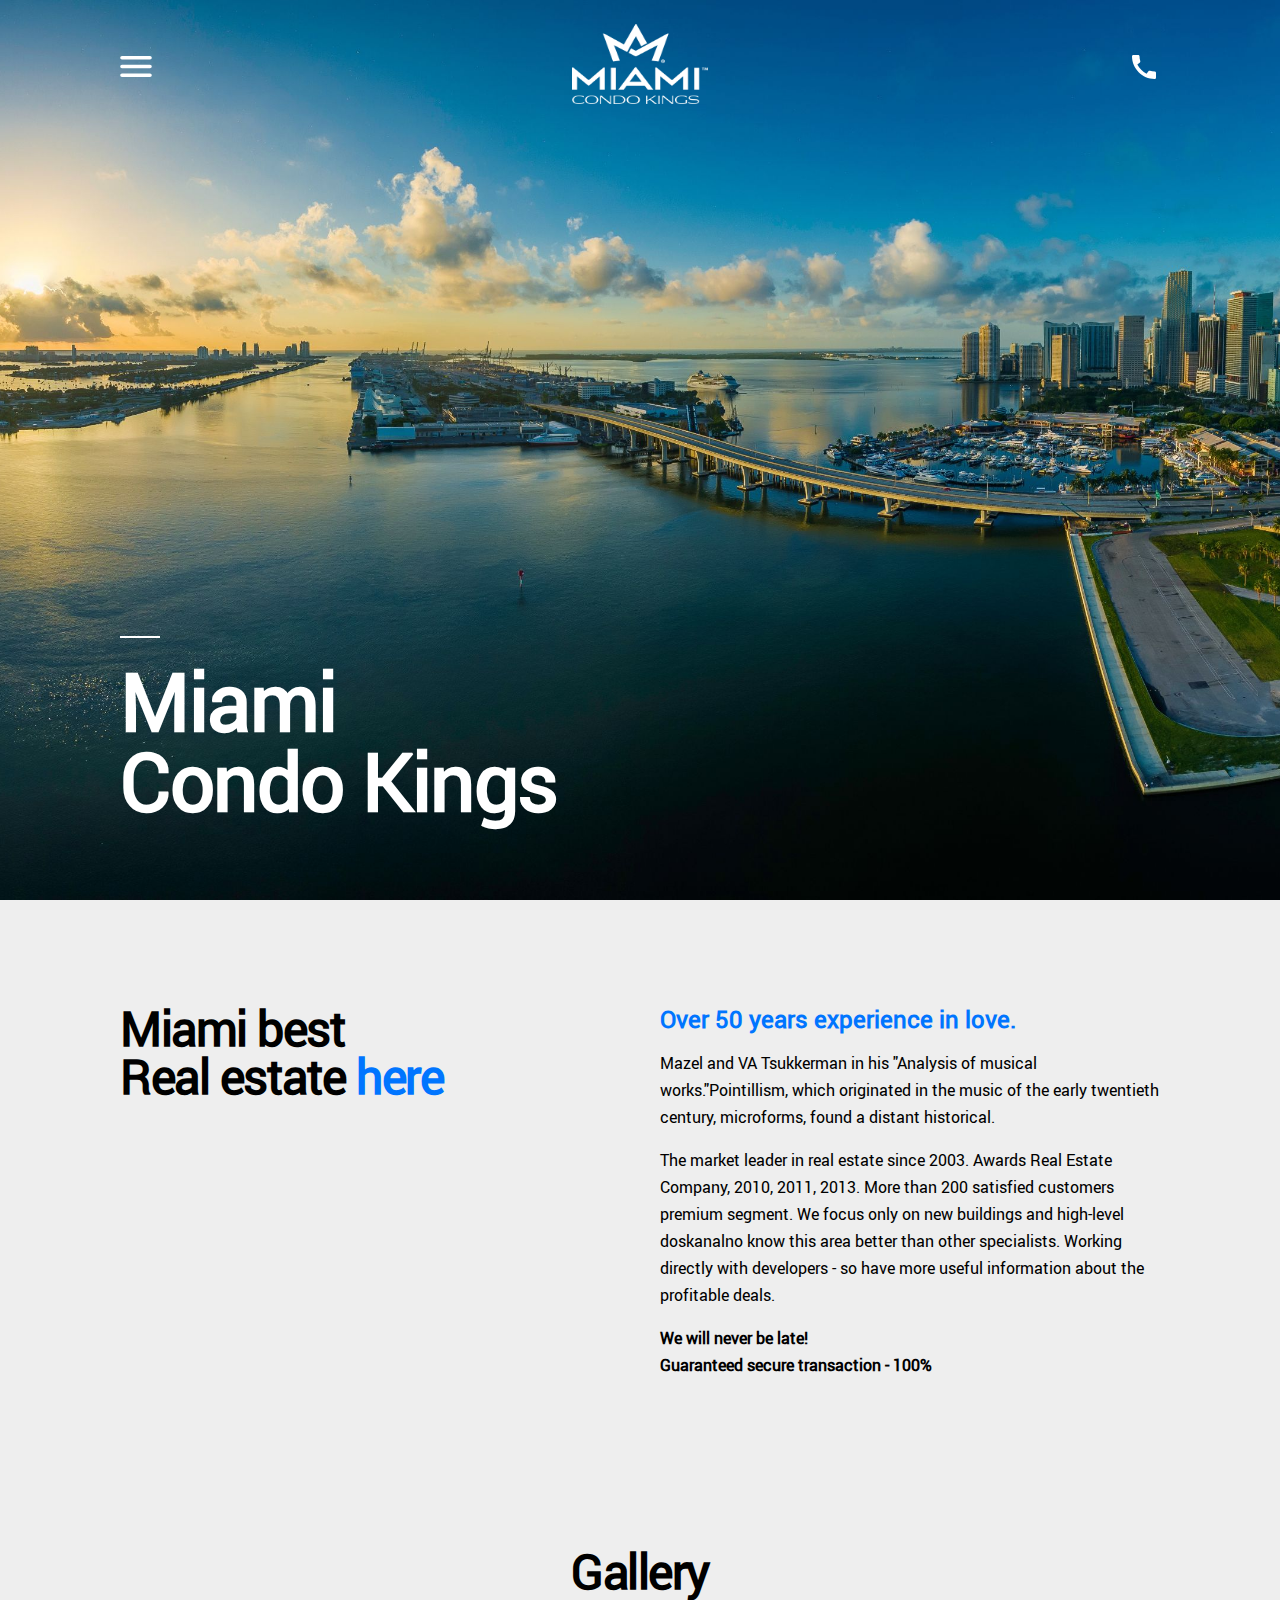
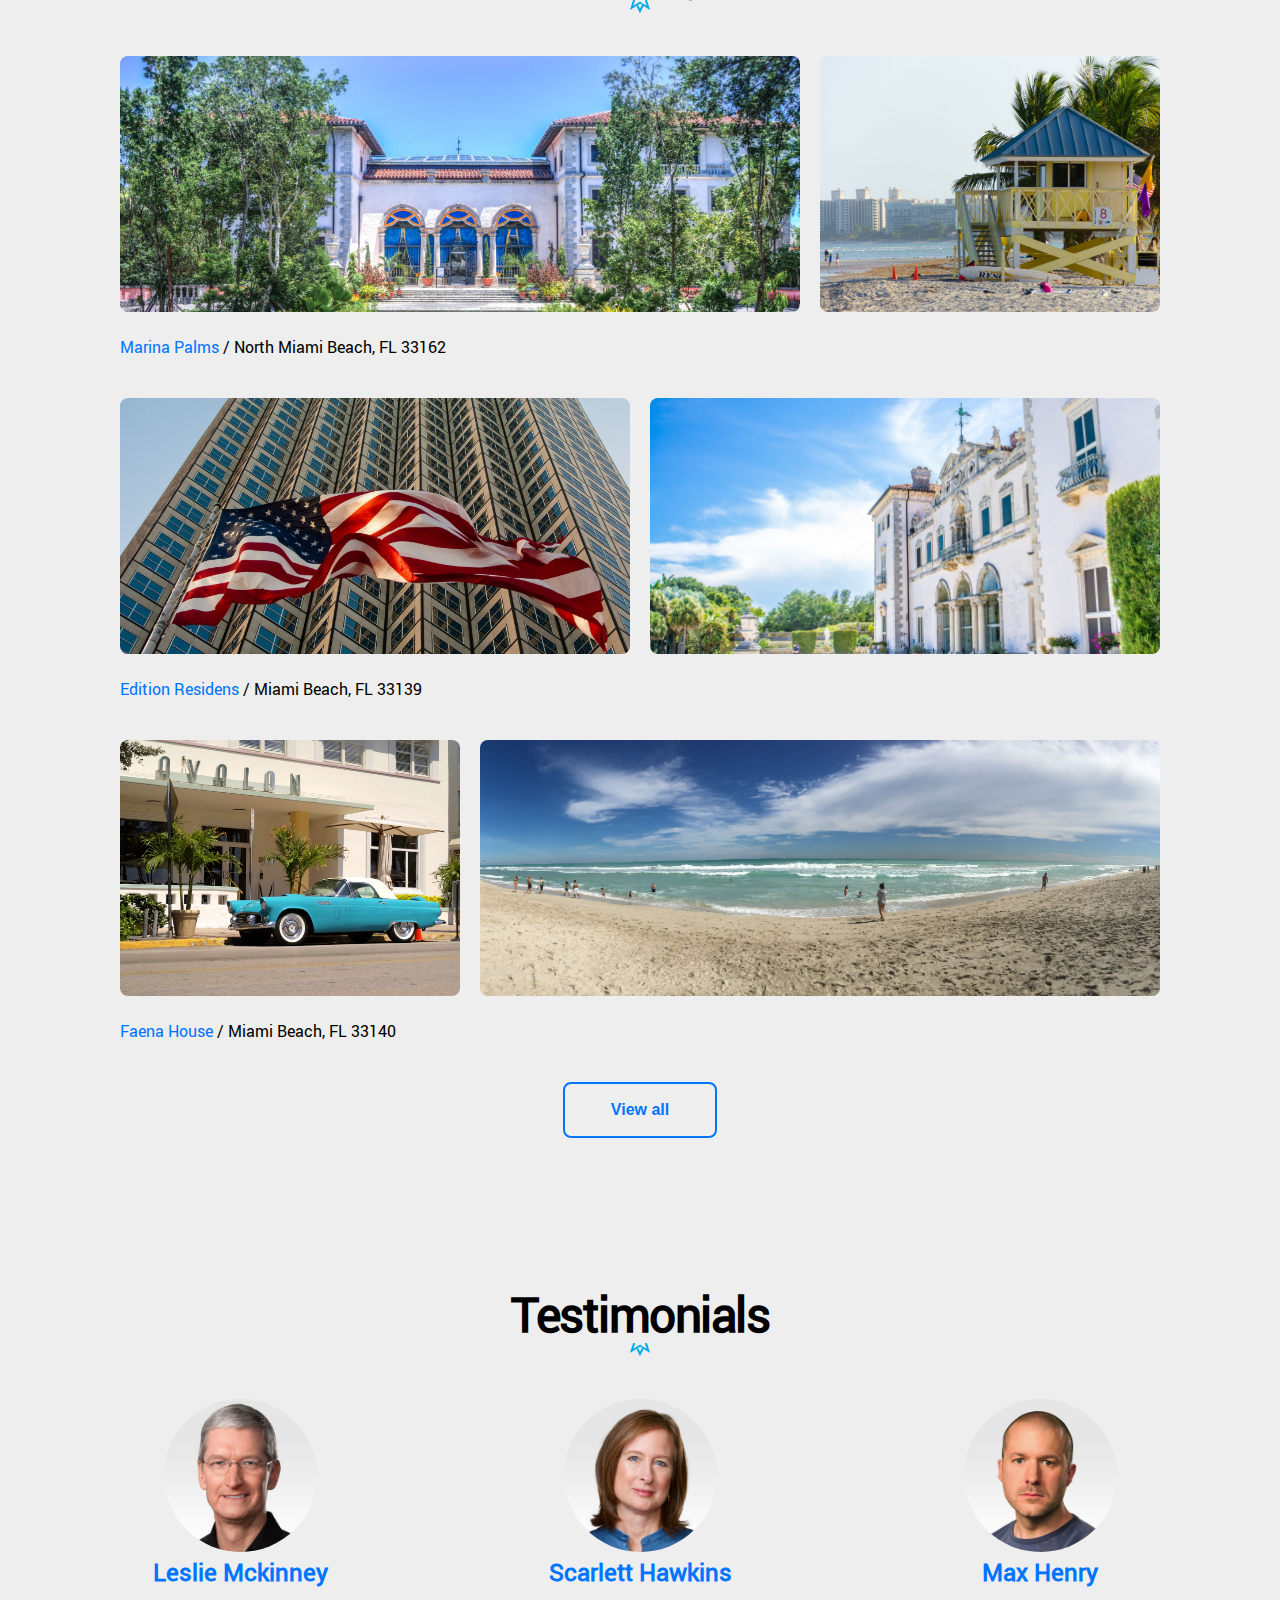
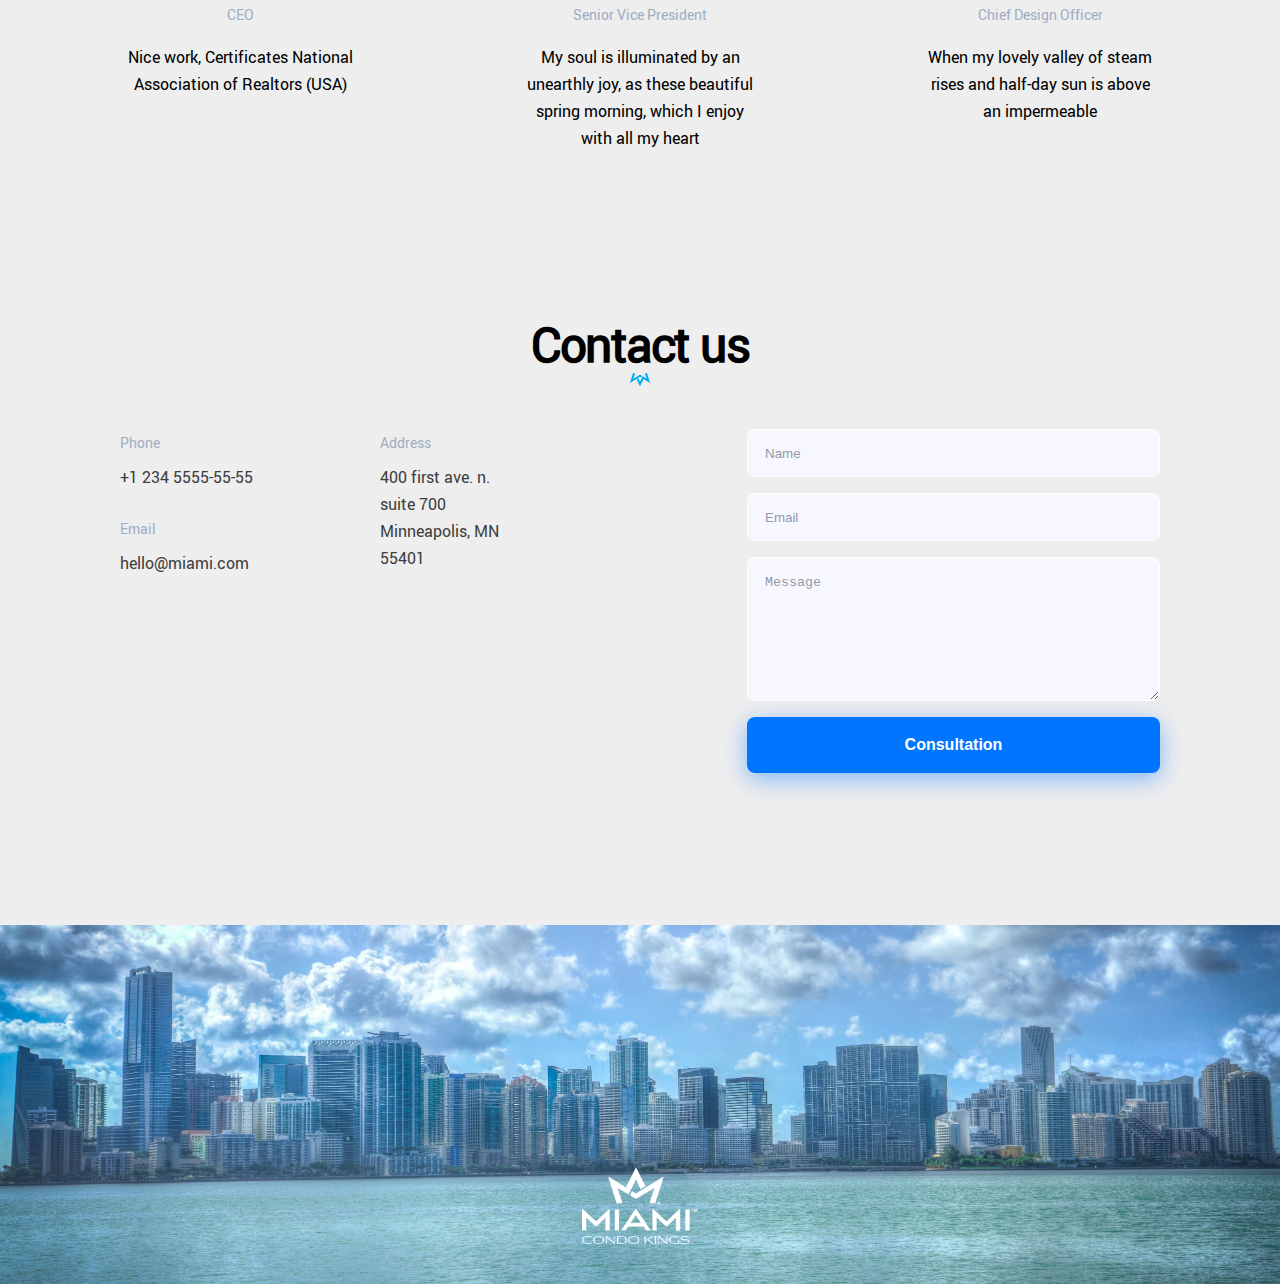
<file: index.html>
<!DOCTYPE html><html lang="en"><head><meta charset="UTF-8"><meta name="viewport" content="width=device-width, initial-scale=1.0"><title>Miami</title><script src="https://ajax.googleapis.com/ajax/libs/jquery/2.2.0/jquery.min.js"></script><link rel="stylesheet" href="main.9063bf7d.css"></head><body class="page"> <header id="home" class="header page__container"> <div class="header__top-container"> <div class="menu-icon"></div> <div class="logo"> <a href="#home" class="logo__link"> <img src="logo.f1453457.png" alt="miami image" class="logo__img"> </a> </div> <div class="phone-wrapper"> <a href="tel:+1 234 555-55-55" class="phone-link"> <div class="phone-icon"></div> </a> <div class="phone-number"></div> </div> </div> <nav class="nav"> <div class="nav__background"></div> <div class="nav__menu"> <ul class="nav__list"> <li class="nav__item"> <a href="#home" class="nav__link">Home</a> </li> <li class="nav__item"> <a href="#about" class="nav__link">About us</a> </li> <li class="nav__item"> <a href="#gallery" class="nav__link">Gallery</a> </li> <li class="nav__item"> <a href="#contacts" class="nav__link">Consultation</a> </li> <li class="nav__item"> <a href="#testimonials" class="nav__link">Testimonials</a> </li> <li class="nav__item"> <a href="#contacts" class="nav__link">Contacts</a> </li> </ul> <div class="nav__phone"> +1 234 555-55-55<br> <div class="nav__phone-description"> call to order </div> </div> </div> </nav> <div class="header__title-container"> <h1 class="header__title"> Miami<br> Condo Kings </h1> </div> </header> <main class="content page__container"> <section id="about" class="about content__section-padding-bottom"> <div class="about__title-wrapper"> <h2 class="about__title"> Miami best<br>Real estate <a href="#" class="about__title-last-word">here</a> </h2> </div> <div class="about__description"> <h3 class="about__description-title"> Over 50 years experience in love. </h3> <div class="about__description-text"> <p> Mazel and VA Tsukkerman in his "Analysis of musical works."Pointillism, which originated in the music of the early twentieth century, microforms, found a distant historical. </p> <p> The market leader in real estate since 2003. Awards Real Estate Company, 2010, 2011, 2013. More than 200 satisfied customers premium segment. We focus only on new buildings and high-level doskanalno know this area better than other specialists. Working directly with developers - so have more useful information about the profitable deals. </p> <p><strong>We will never be late!<br>Guaranteed secure transaction - 100%</strong></p> </div> </div> </section> <section id="gallery" class="gallery content__section-padding-bottom"> <h2 class="gallery__title">Gallery</h2> <div class="gallery__img-wrapper"> <div class="gallery__img-group-1"> <img src="1.9f94d235.jpg" alt="Mayami photo" class="gallery__photo"> <img src="2.718d87d5.jpg" alt="Mayami photo" class="gallery__photo"> <p class="gallery__img-group-description"> <a href="https://www.google.com.ua/maps/search/Marina+Palms+%2F+North+Miami+Beach,+FL+33162/@25.9349769,-80.1526057,17z/data=!3m1!4b1?hl=ru"> Marina Palms </a> / North Miami Beach, FL 33162 </p> </div> <div class="gallery__img-group-2"> <img src="3.1952f600.jpg" alt="Mayami photo" class="gallery__photo"> <img src="4.28e1045d.jpg" alt="Mayami photo" class="gallery__photo"> <p class="gallery__img-group-description"> <a href="https://www.google.com.ua/maps/place/The+Edition+Residences/@25.8055818,-80.1267658,17z/data=!3m1!4b1!4m5!3m4!1s0x88d9b366cec00001:0x39b04020e8dc930c!8m2!3d25.8055818!4d-80.1245771?hl=ru"> Edition Residens </a> / Miami Beach, FL 33139 </p> </div> <div class="gallery__img-group-3"> <img src="5.e9ca33db.jpg" alt="Mayami photo" class="gallery__photo"> <img src="6.11649f7b.jpg" alt="Mayami photo" class="gallery__photo"> <p class="gallery__img-group-description"> <a href="https://www.google.com.ua/maps/place/FAENA+HOUSE,+3315+Collins+Ave,+Miami+Beach,+FL+33140,+%D0%A1%D0%A8%D0%90/@25.8078488,-80.1254189,17z/data=!3m1!4b1!4m5!3m4!1s0x88d9b36700163965:0x7aa1c54f91d0b02d!8m2!3d25.8078488!4d-80.1232302?hl=ru"> Faena House </a> / Miami Beach, FL 33140 </p> </div> </div> <button class="gallery__more-button">View all</button> </section> <section id="testimonials" class="testimonials content__section-padding-bottom"> <h2 class="testimonials__title">Testimonials</h2> <div class="testimonials__cards-wrapper"> <div class="testimonials__person-card"> <div class="testimonials__person-photo"> <img src="1.95292d92.jpg" alt="people photo" class="testimonials__person-img"> </div> <div class="testimonials__person-details"> <h3 class="testimonials__person-name">Leslie Mckinney</h3> <p class="testimonials__person-position">CEO</p> <p class="testimonials__text"> Nice work, Certificates National Association of Realtors (USA) </p> </div> </div> <div class="testimonials__person-card"> <div class="testimonials__person-photo"> <img src="2.125feaa7.jpg" alt="people photo" class="testimonials__person-img"> </div> <div class="testimonials__person-details"> <h3 class="testimonials__person-name">Scarlett Hawkins</h3> <p class="testimonials__person-position">Senior Vice President</p> <p class="testimonials__text"> My soul is illuminated by an unearthly joy, as these beautiful spring morning, which I enjoy with all my heart </p> </div> </div> <div class="testimonials__person-card"> <div class="testimonials__person-photo"> <img src="3.d3e322fd.jpg" alt="people photo" class="testimonials__person-img"> </div> <div class="testimonials__person-details"> <h3 class="testimonials__person-name">Max Henry</h3> <p class="testimonials__person-position">Chief Design Officer</p> <p class="testimonials__text"> When my lovely valley of steam rises and half-day sun is above an impermeable </p> </div> </div> </div> </section> <section id="contacts" class="contacts content__section-padding-bottom"> <h2 class="contacts__title">Contact us</h2> <div class="contacts__contact-wrapper"> <div class="contacts__contact-block"> <div class="contacts__phone"> <p class="contacts__contact-block-title">Phone</p> <a class="contacts__link" href="tel:+1 234 5555-55-55"> <p class="contacts__contact-block-text">+1 234 5555-55-55</p> </a> </div> <div class="contacts__email"> <p class="contacts__contact-block-title">Email</p> <a href="mailto:hello@miami.com" class="contacts__link"> <p class="contacts__contact-block-text">hello@miami.com</p> </a> </div> <div class="contacts__address"> <p class="contacts__contact-block-title">Address</p> <a href="https://www.google.com.ua/maps/search/400+first+ave.+n.+suite+700+Minneapolis,+MN+55401/@44.9843286,-93.2826946,14z/data=!3m1!4b1?hl=ru" class="contacts__link"> <p class="contacts__contact-block-text"> 400 first ave. n.<br> suite 700<br> Minneapolis, MN 55401 </p> </a> </div> </div> <div class="contacts__form-block"> <form action="#" method="POST" class="contacts__form"> <input type="text" class="contacts__form-name contacts-input-style" placeholder="Name" required> <input type="email" class="contacts__form-email contacts-input-style" placeholder="Email" required> <textarea class="contacts__form-message contacts-input-style" placeholder="Message"></textarea> <input type="submit" class="contacts__form-btn" value="Consultation"> </form> </div> </div> </section> </main> <footer class="footer"> <div class="footer__logo"> <a href="#home" class="footer__logo-link"> <img src="logo.f1453457.png" class="footer__logo-img" alt="Logo image"> </a> </div> </footer> </body><script type="text/javascript" src="main.849936f1.js"></script></html>
</file>
<file: main.9063bf7d.css>
h1,h2{font-weight:700}h2{font-size:48px;line-height:48px;letter-spacing:-1.5px}h2,h3{margin:0}h3{font-size:24px;line-height:30px;color:#0075ff}.contacts__form-btn,.gallery__more-button{height:56px;border-radius:8px;font-weight:700;font-size:16px}.contacts__form-btn:hover,.gallery__more-button:hover{border:none;background:#005ecc;box-shadow:0 13px 27px rgba(0,83,181,.46);color:#fff}.contacts__form-btn:active,.gallery__more-button:active{border:none;box-shadow:0 8px 14px rgba(0,83,181,.48);background:#005ecc;color:#fff}.contacts__title,.gallery__title,.testimonials__title{position:relative;margin-bottom:53px;text-align:center}.contacts__contact-block-title,.testimonials__person-position{font-size:14px;line-height:27px;color:#9fadc2}.contacts__title:after,.gallery__title:after,.testimonials__title:after{content:url(crown.faad32a5.svg);height:24px;width:24px;position:absolute;top:calc(100% - 24px);left:calc(50% - 12px)}.contacts-input-style{padding:17px;background:#f7f8ff;border:1px solid #fff;border-radius:8px}@font-face{font-family:Roboto;src:url(Roboto-Regular-webfont.1b7be813.woff) format("woff");font-weight:400;font-style:normal}*{box-sizing:border-box;scroll-behavior:smooth}body{margin:0;font-size:16px;font-family:Roboto,sans-serif;background:#eee}.page__container{margin:0 auto;padding-left:20px;padding-right:20px}@media (min-width:480px) and (max-width:960px){.page__container{padding-left:60px;padding-right:60px}}@media (min-width:960px){.page__container{padding-left:120px;padding-right:120px}}@media (min-width:1400px){.page__container{padding-left:calc((100vw - 1160px)/2);padding-right:calc((100vw - 1160px)/2)}}.content__section-padding-bottom{padding-bottom:64px}@media (min-width:600px){.content__section-padding-bottom{padding-bottom:152px}}.header{flex-direction:column;height:100vh;padding-top:24px;background-image:url(header.3a6661a4.jpg);background-repeat:no-repeat;background-size:cover;background-position:50%;font-weight:700;color:#fff}.header,.header__top-container{display:flex;justify-content:space-between}.header__top-container{align-items:center;margin-bottom:48px}.logo{z-index:2}.logo__img{height:48px;width:82px}@media (min-width:600px){.logo__img{height:80px;width:136px}}.menu-icon{height:24px;width:24px;background-image:url(icon-burger-menu.bd0518fa.svg);background-repeat:no-repeat;background-position:50%;background-size:contain;z-index:2;cursor:pointer;transform:rotate(0turn);transition:transform .8s ease-in-out}@media (min-width:600px){.menu-icon{height:32px;width:32px}}.menu-icon:hover{background-image:url(icon-burger-menu-hover.421ab23d.svg)}.close-icon{transform:rotate(20turn);transition:transform .8s ease-in-out}.close-icon,.close-icon.close-icon:hover{background-image:url(icon-close.68ebb502.svg)}.close-icon.close-icon:hover{transform:rotate(19turn)}@media (min-width:600px){.phone-wrapper{position:relative}.phone-wrapper>.phone-link:hover~:before{right:0}.phone-number{display:flex;align-items:center;position:absolute;top:0;left:-128px;height:32px;width:128px;overflow:hidden}.phone-number:before{content:"+1 234 555-55-55";position:absolute;right:-128px;width:128px;transition:all .3s ease-in-out}}.phone-icon{height:24px;width:24px;background-image:url(icon-phone-call.c6166177.svg);background-repeat:no-repeat;background-position:50%;background-size:contain;cursor:pointer}@media (min-width:600px){.phone-icon{height:32px;width:32px}}.header__title-container{position:relative;margin-bottom:80px;transition:all .5s ease-in-out}.header__title{margin:0;font-size:46px;line-height:40px;letter-spacing:-1px}@media (min-width:600px){.header__title{font-size:80px;line-height:80px;letter-spacing:-1.5px}}.header__title:before{position:absolute;top:-24px;content:"";width:40px;height:2px;background-color:#fff}.nav{display:none;height:100%;z-index:1;text-transform:uppercase;overflow:hidden}.nav__menu{position:relative;top:100%;transition:top .8s ease-in-out .8s}.nav__list{display:grid;gap:32px;margin:0 0 48px;padding:0;list-style:none;font-size:22px;line-height:22px}.nav__link{position:relative;text-decoration:none;cursor:pointer;color:#fff}.nav__link:hover:before{content:"";position:absolute;bottom:-8px;left:0;width:100%;height:1px;background:#fff}.nav__phone{font-size:12px}.nav__phone-description{position:relative;display:inline-block;margin-top:16px}.nav__phone-description:after{content:"";position:absolute;bottom:-8px;left:0;width:100%;height:1px;background:#fff}.nav__background{height:100vh;background-image:url(header.3a6661a4.jpg);background-repeat:no-repeat;background-size:cover;background-position:50%}.nav__background,.nav__background:after{position:absolute;top:0;left:0;width:100%;z-index:-1}.nav__background:after{content:"";height:100%;background-color:rgba(13,6,81,.8)}.about{padding-top:64px}@media (min-width:600px){.about{display:flex;justify-content:space-between;flex-wrap:wrap;padding-top:104px}}@media (min-width:1105px){.about__description{max-width:500px}}.about__title-last-word{text-decoration:none;color:#0075ff}.about__description-text{line-height:27px}.about__description-text:last-child{margin-bottom:0}.about__title-wrapper{margin:0 40px 48px 0}@media (min-width:600px){.gallery__title{margin-bottom:61px}}.gallery__photo{height:131px;width:100%;object-fit:cover;border-radius:8px;transition:.3s ease-in-out}.gallery__photo:hover{transform:scale(1.01) translateY(-12px);box-shadow:0 15px 30px #555}@media (min-width:600px){.gallery__photo{height:256px}}.gallery__img-wrapper{display:grid;row-gap:32px;margin-bottom:32px;grid-template-rows:1fr 1fr 1fr}@media (min-width:600px){.gallery__img-wrapper{row-gap:40px;margin-bottom:40px}}.gallery__img-group-1{display:grid;column-gap:20px;grid-template-columns:1fr 1fr}@media (min-width:600px){.gallery__img-group-1{grid-template-columns:2fr 1fr}}.gallery__img-group-2,.gallery__img-group-3{display:grid;column-gap:20px;grid-template-columns:1fr 1fr}@media (min-width:600px){.gallery__img-group-3{grid-template-columns:1fr 2fr}}.gallery__img-group-description{margin-bottom:0;grid-column-start:1;grid-column-end:3}.gallery__img-group-description>a{text-decoration:none;color:#0075ff}@media (min-width:600px){.gallery__img-group-description{margin-top:24px}}.gallery__more-button{display:block;margin:0 auto;width:100%;border:2px solid #0075ff;color:#0075ff;cursor:pointer;outline:none;transition:.3s ease-in-out}.gallery__more-button:hover{width:calc(100% - 9px)}.gallery__more-button:active{width:calc(100% + 7px)}@media (min-width:480px){.gallery__more-button{width:154px}.gallery__more-button:hover{width:145px}.gallery__more-button:active{width:161px}}@media (min-width:600px){.testimonials__title{margin-bottom:61px}}.testimonials__cards-wrapper{display:grid;row-gap:48px}@media (min-width:840px){.testimonials__cards-wrapper{justify-content:space-between;grid-template-columns:repeat(auto-fit,240px)}}.testimonials__person-card{text-align:center}.testimonials__person-img{height:153px;width:153px;border-radius:50%}.testimonials__text{line-height:27px}@media (min-width:600px){.contacts__title{margin-bottom:61px}}.contacts__contact-wrapper{display:grid;row-gap:32px}@media (min-width:600px){.contacts__contact-wrapper{justify-content:center}}@media (min-width:1070px){.contacts__contact-wrapper{justify-content:space-between;grid-template-columns:413px 413px}}.contacts__link{text-decoration:none;color:#3e3e3e}.contacts__link:hover{color:#0075ff}.contacts__contact-block{display:grid;justify-content:space-between}@media (min-width:600px){.contacts__contact-block{grid-template-columns:153px 153px;grid-template-rows:62px 62px;grid-auto-flow:column;row-gap:24px}}@media (min-width:600px){.contacts__address{grid-column-start:2;grid-row-start:1;grid-row-end:3}}.contacts__contact-block-title{margin:0 0 8px}.contacts__contact-block-text{margin:0;line-height:27px}.contacts__contact-block,.contacts__form-block{max-width:413px}.contacts-input-style::placeholder{color:#8f99a8}.contacts-input-style{height:48px;outline:none}.contacts-input-style:hover{border:2px solid #ccd0e0}.contacts-input-style:active,.contacts-input-style:focus{border:2px solid #0075ff}.contacts__form{display:grid;row-gap:16px}.contacts__form-message{height:144px}.contacts__form-btn{background:#0075ff;box-shadow:0 6px 23px rgba(0,117,255,.46);border:none;color:#fff;cursor:pointer;outline:none;transition:.3s ease-in-out}.footer{height:206px;position:relative;background-image:url(footer.282429a4.jpg);background-repeat:no-repeat;background-size:cover;background-position:50%}@media (min-width:600px){.footer{height:359px}}.footer__logo{height:76px;width:115px;position:absolute;bottom:40px;left:calc(50% - 58px)}.footer__logo-img{height:100%;width:100%}
/*# sourceMappingURL=main.9063bf7d.css.map */
</file>
